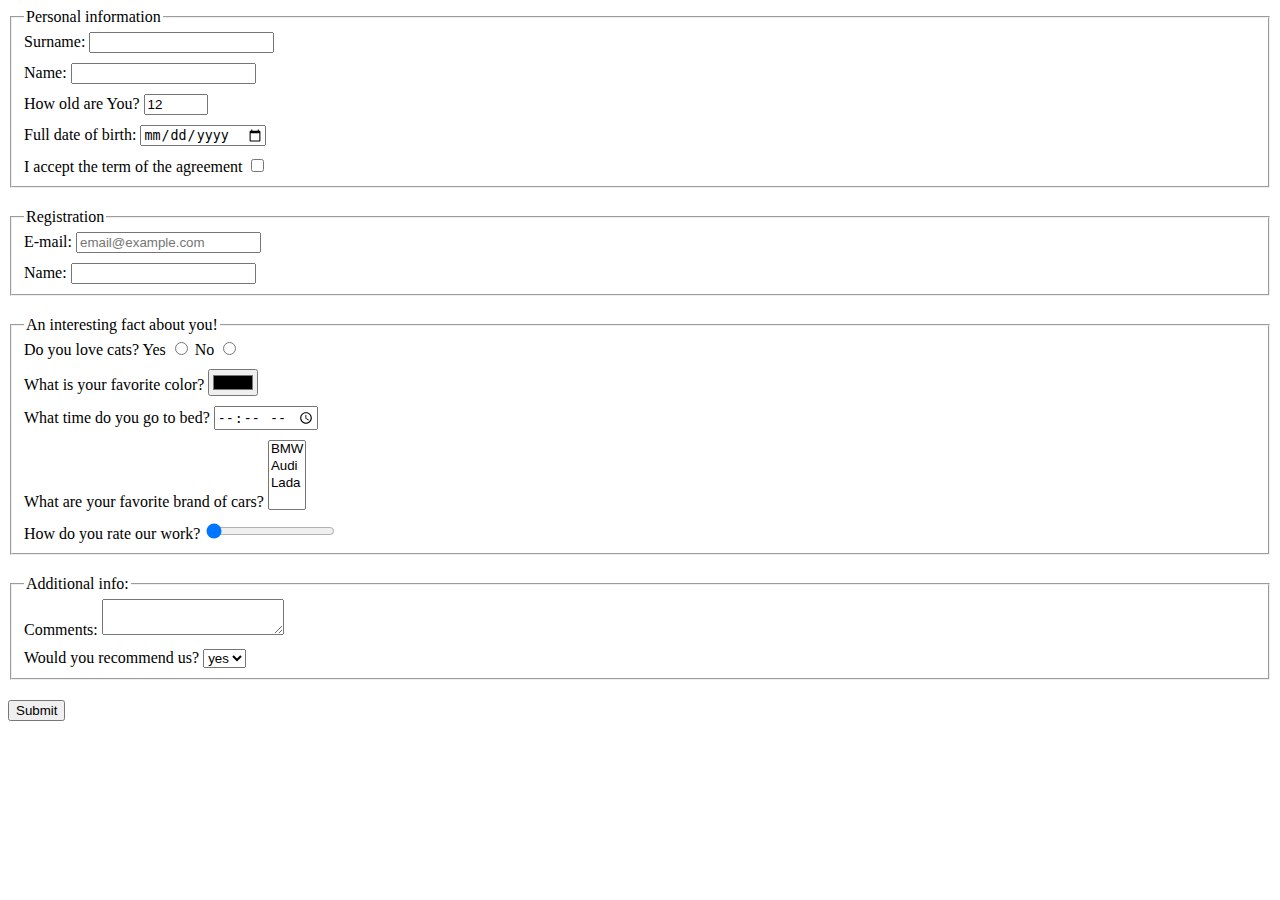
<file: index.html>
<!doctype html><html lang="en"><head><meta charset="UTF-8"><meta name="viewport" content="width=device-width, user-scalable=no, initial-scale=1.0, maximum-scale=1.0, minimum-scale=1.0"><meta http-equiv="X-UA-Compatible" content="ie=edge"><title>HTML Form</title><link rel="stylesheet" href="style.546046d2.css"></head><body> <form action="https://mate-academy-form-lesson.herokuapp.com/create-application" method="post"> <fieldset> <legend>Personal information</legend> <label class="field-label"> Surname: <input type="text" name="surname" autocomplete="off"> </label> <label class="field-label"> Name: <input type="text" name="name" required autocomplete="off"> </label> <label class="field-label"> How old are You? <input type="number" name="age" required min="1" max="100" value="12"> </label> <label class="field-label"> Full date of birth: <input type="date" name="birth" required> </label> <label class="field-label"> I accept the term of the agreement <input type="checkbox" name="terms" required> </label> </fieldset> <fieldset> <legend>Registration</legend> <label class="field-label"> E-mail: <input type="email" name="email" required placeholder="email@example.com" autocomplete="off" minlength="3" maxlength="50"> </label> <label class="field-label"> Name: <input type="password" name="password" required autocomplete="off"> </label> </fieldset> <fieldset> <legend>An interesting fact about you!</legend> <div class="field-label"> Do you love cats? <label> Yes <input type="radio" name="cats" value="yes"> </label> <label> No <input type="radio" name="cats" value="no"> </label> </div> <label class="field-label"> What is your favorite color? <input type="color" name="color" value="#000000"> </label> <label class="field-label"> What time do you go to bed? <input type="time" name="bed"> </label> <label class="field-label"> What are your favorite brand of cars? <select name="car" multiple> <option value="bmw">BMW</option> <option value="audi">Audi</option> <option value="lada">Lada</option> <option disabled></option> </select> </label> <label class="field-label"> How do you rate our work? <input type="range" name="rate" value="0"> </label> </fieldset> <fieldset> <legend>Additional info:</legend> <label class="field-label"> Comments: <textarea name="comment"></textarea> </label> <label class="field-label"> Would you recommend us? <select name="recommend"> <option value="yes" selected>yes</option> <option value="no">no</option> </select> </label> </fieldset> <button type="submit">Submit</button> </form> <script type="text/javascript" src="main.5883b77c.js"></script> </body></html>
</file>
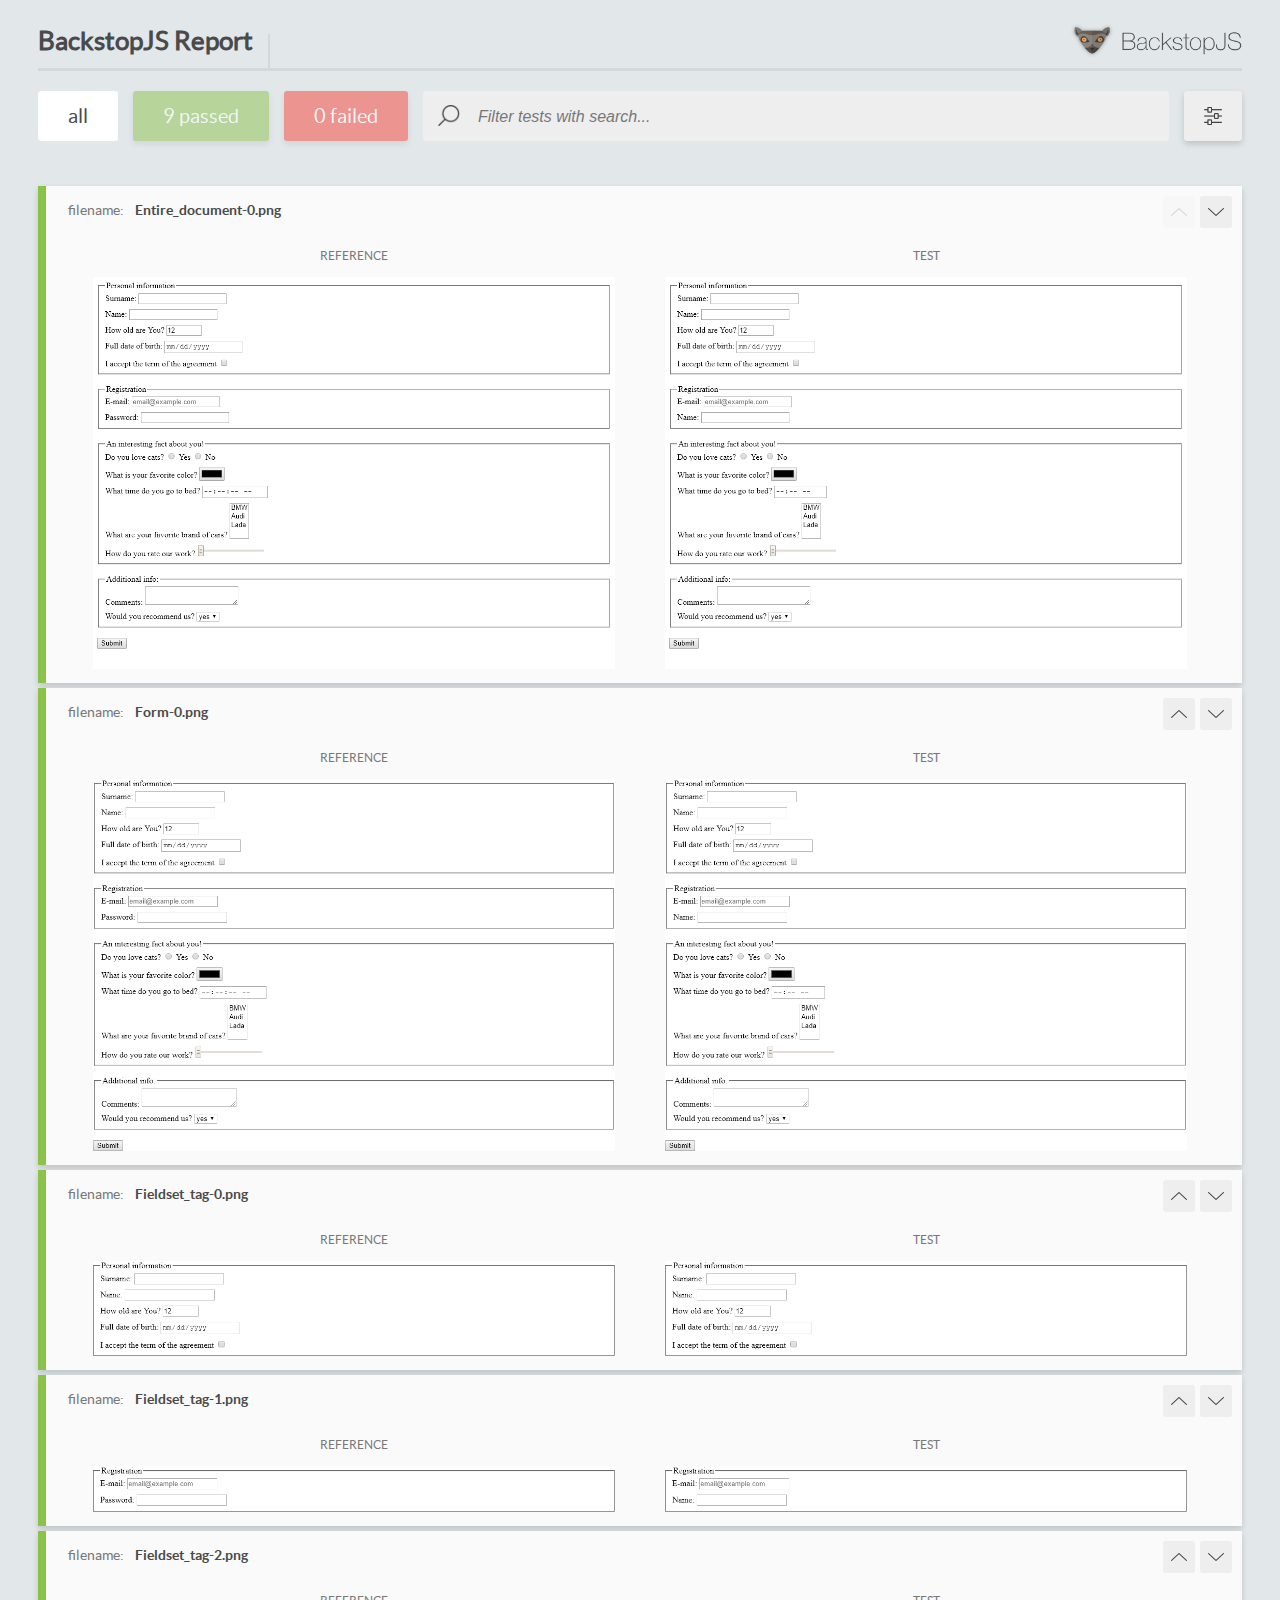
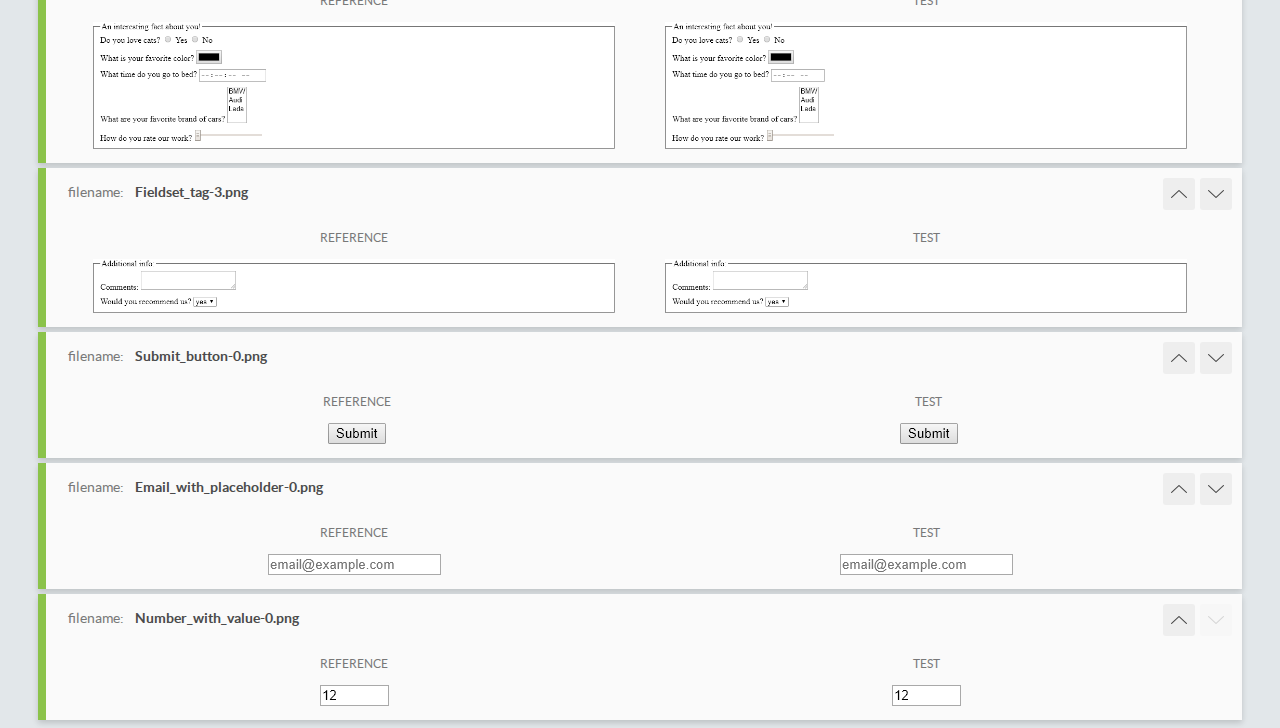
<file: report/html_report/index.html>
<!DOCTYPE html>
<html>
  <head>
    <meta charset="utf-8">
    <title>BackstopJS Report</title>

    <style>
      @font-face {
          font-family: 'latoregular';
          src: url('./assets/fonts/lato-regular-webfont.woff2') format('woff2'),
              url('./assets/fonts/lato-regular-webfont.woff') format('woff');
          font-weight: 400;
          font-style: normal;
      }
      @font-face {
          font-family: 'latobold';
          src: url('./assets/fonts/lato-bold-webfont.woff2') format('woff2'),
              url('./assets/fonts/lato-bold-webfont.woff') format('woff');
          font-weight: 700;
          font-style: normal;
      }

      .ReactModal__Body--open {
          overflow: hidden;
      }
      .ReactModal__Body--open .header {
        display: none;
      }

    </style>
  </head>
  <body style="background-color: #E2E7EA">
    <div id="root">

    </div>
    <script type="text/javascript">
      function report (report) { // eslint-disable-line no-unused-vars
        window.tests = report;
      }
    </script>
    <script type="text/javascript" src="config.js"></script>
    <script type="text/javascript" src="index_bundle.js"></script>
  </body>
</html>
</file>
<file: style.546046d2.css>
fieldset{margin-bottom:20px}.field-label:not(:last-child){display:block;margin-bottom:10px}
/*# sourceMappingURL=style.546046d2.css.map */
</file>
